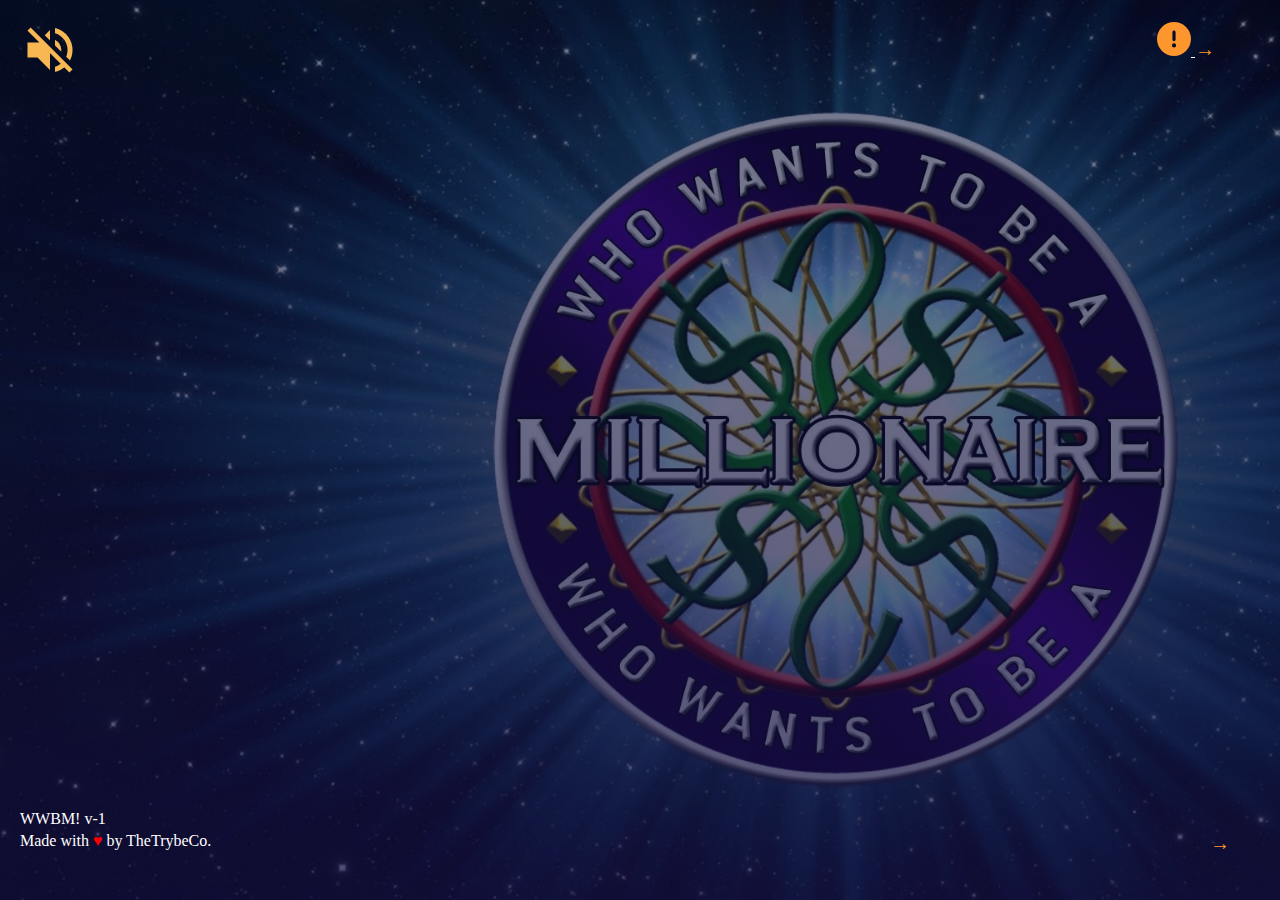
<file: index.html>
<html lang="en">
  <head>
    <meta charset="UTF-8" />
    <meta name="viewport" content="width=device-width, initial-scale=1.0" />
    <link rel="stylesheet" type="text/css" href="assets/css/index.css" />
    <link rel="icon" href="assets/img/logo.png" />
    <title>WWBM</title>
    <style></style>
  </head>

  <body>
    <div class="main">
      <a onclick="playSound()" href="quiz.html">
        <button type="button" id="start">→</button>
    </a>
    </div>
    <div class="btnContain">
      <a title="rules" href="rules.html">
        <button title="button" type="button" class="btn2">
          <svg xmlns="http://www.w3.org/2000/svg" viewBox="0 0 512 512"><path fill="#fd962d" d="M256 512A256 256 0 1 0 256 0a256 256 0 1 0 0 512zm0-384c13.3 0 24 10.7 24 24l0 112c0 13.3-10.7 24-24 24s-24-10.7-24-24l0-112c0-13.3 10.7-24 24-24zM224 352a32 32 0 1 1 64 0 32 32 0 1 1 -64 0z"/></svg>
          </button>
        </a>
        <a onclick="" href="fastest.html">
          <button id="start">→</button>
    </div>
    <p class="wb">WWBM! v-1</p>
    <p class="made">Made with <span class="heart"> &hearts; </span> by TheTrybeCo. </p>
    <audio id="start" src="assets/sound/start.mp3"></audio>
    <audio id="backgroundAudio" src="assets/sound/01 Main Theme.mp3" loop autoplay></audio>

  </body>

  <img onclick="toggleMute" alt="mute" src="assets/img/mdi_mute.png" />
<script>
  function toggleMute() {
    const audio = document.getElementById("backgroundAudio");
    audio.muted = !audio.muted; // Toggle mute on and off
  }

    function playSound() {
      const startAudio = document.getElementById("startAudio");
      startAudio.play();
    }
   
  </script>
</html>
</file>
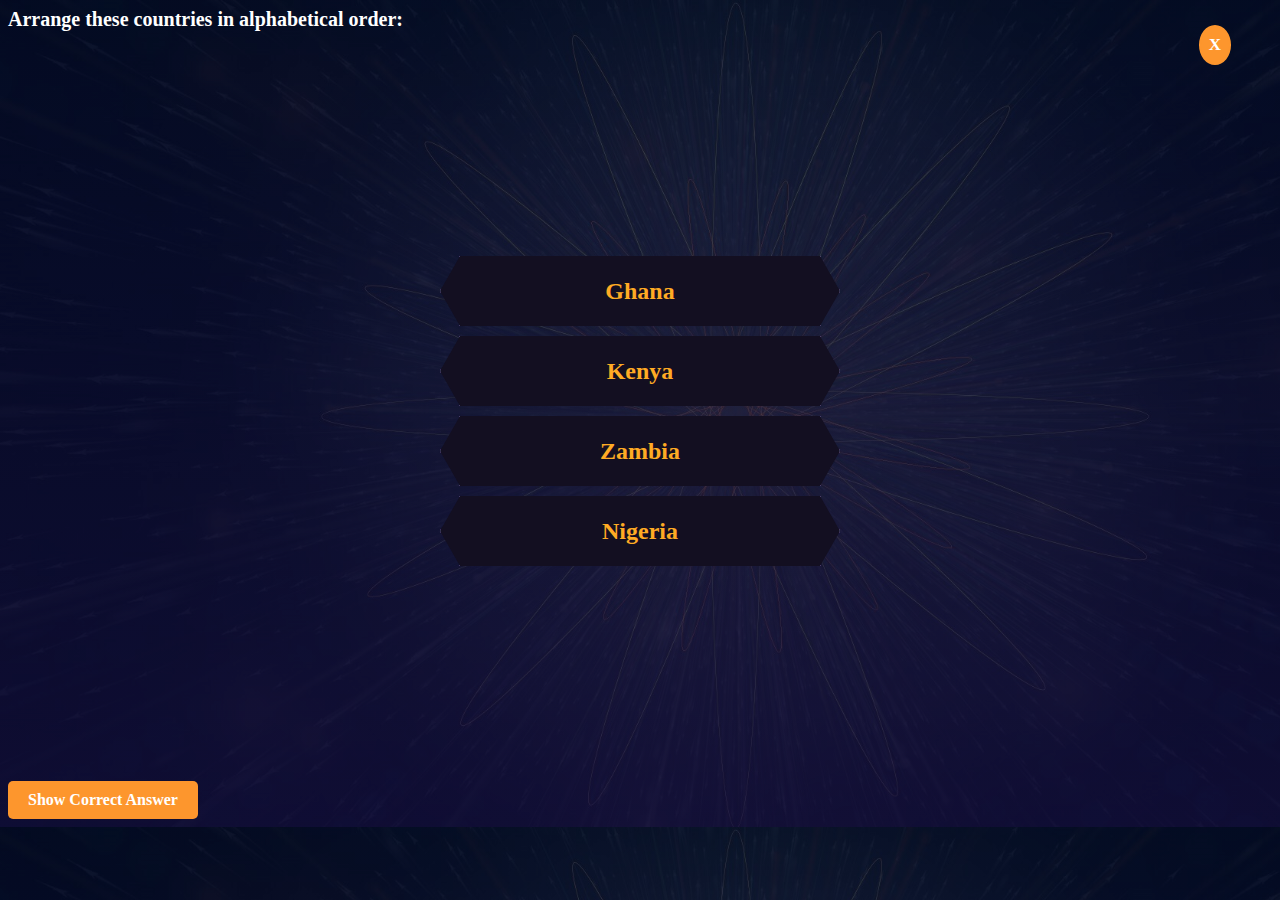
<file: fastest.html>
<!DOCTYPE html>
<html lang="en">
<head>
  <meta charset="UTF-8">
  <meta name="viewport" content="width=device-width, initial-scale=1.0">
  <title>Fastest Finger First</title>
  <link rel="stylesheet" href="assets/css/fastest.css">
  <style>
       .alertClose {
  position: absolute;
  right: 49px;
  top: 25px;
  font-weight: 900;
  padding-top: 0px;
  font-size: 17px;
  color: #ffffff;
  background-color: #fd962d;
  border: 2px solid #fd962d;
  border-radius: 50%;
  padding: 8px 8px;
}
    .question {
      font-size: 20px;
      font-weight: bold;
      margin-bottom: 20px;
    }
    .options {
  display: flex;
  flex-direction: column;
  gap: 10px;
  justify-content: center; /* Vertically center */
  align-items: center; /* Horizontally center */
  height: 80vh; /* Full viewport height */
}
    .ans {
      position: relative;
      width: 400px;
      height: 70px;
      color: #ffab24;
      background-color: #130f21;
      clip-path: polygon(5% 0%, 95% 0%, 100% 50%, 95% 100%, 5% 100%, 0% 50%);
      font-size: 24px;
      font-weight: bold;
      text-align: center;
      line-height: 70px;
      box-shadow: 0 0 15px 5px rgba(72, 171, 224, 0.8),
        0 0 30px 10px rgba(235, 236, 202, 0.8),
        0 0 40px 15px rgba(138, 43, 226, 0.8), 0 0 50px 20px rgba(255, 20, 147, 0.8);
      cursor: pointer;
      transition: all 0.3s ease-in-out;
      opacity: 0;
      transform: translateY(20px);
    }
    .ans.fade-in {
      opacity: 1;
      transform: translateY(0);
      transition: opacity 0.5s ease, transform 0.5s ease;
    }
    #show-answer-btn, #next-question-btn {
      margin-top: 10px;
      padding: 10px 20px;
      font-size: 16px;
      font-weight: bold;
      border: none;
      border-radius: 5px;
      background-color: #fd962d;
      color: white;
      cursor: pointer;
    }
    #show-answer-btn:disabled, #next-question-btn:disabled {
      background-color: #ccc;
      cursor: not-allowed;
    }
  </style>
</head>
<body class="quiz-body">
  <a onclick="playSound()" href="index.html">
    <span class="alertClose">X</span>
  </a>
  <div class="question-container">
    <div id="question" class="question">
      <!-- Question will be dynamically added -->
    </div>
    <div id="options" class="options">
      <!-- Options will be dynamically added -->
    </div>
    <button id="show-answer-btn">Show Correct Answer</button>
    <button id="next-question-btn" style="display: none;">Next Question</button>

    <!-- Audio Element -->
    <audio id="optionSound" src="assets/sound/Four Answers in Order.mp3" ></audio>
    <!-- Audio Element for Question -->
    <audio id="questionSound" src="assets/sound/Fastest Finger First.mp3"loop autoplay></audio>


  </div>
  <script>
    // List of questions
    const questions = [
      {
        question: "Arrange these countries in alphabetical order:",
        correctOrder: ["Ghana", "Kenya", "Nigeria", "Zambia"],
      },
      {
        question: "Arrange these planets from the sun:",
        correctOrder: ["Mercury", "Venus", "Earth", "Mars"],
      },
      {
        question: "Arrange these colors in the order of a rainbow:",
        correctOrder: ["Red", "Orange", "Yellow", "Green"],
      },
      {
        question: "Arrange these numbers in ascending order:",
        correctOrder: ["One", "Two", "Three", "Four"],
      },
    ];
  
    let currentQuestionIndex = 0; // Tracks the current question
    const questionElement = document.getElementById("question");
    const optionsContainer = document.getElementById("options");
    const showAnswerBtn = document.getElementById("show-answer-btn");
    const nextQuestionBtn = document.getElementById("next-question-btn");
    const optionSound = document.getElementById("optionSound");
    const questionSound = document.getElementById("questionSound");
  
    // Function to play the question sound
    function playQuestionSound() {
      questionSound.currentTime = 0; // Ensure it starts from the beginning
      questionSound.play();
    }
  
    // Load a question
    function loadQuestion(index) {
      const questionData = questions[index];
      questionElement.textContent = questionData.question;
      optionsContainer.innerHTML = "";
  
      // Explicitly play the question sound
      playQuestionSound();
  
      // Shuffle options for display
      const shuffledOptions = [...questionData.correctOrder].sort(() => Math.random() - 0.5);
  
      // Create options
      shuffledOptions.forEach(option => {
        const optionElement = document.createElement("div");
        optionElement.className = "ans";
        optionElement.textContent = option;
        optionsContainer.appendChild(optionElement);
  
        // Add fade-in effect
        setTimeout(() => {
          optionElement.classList.add("fade-in");
        }, 50);
      });
  
      // Reset buttons
      showAnswerBtn.disabled = false;
      showAnswerBtn.style.display = "inline-block";
      nextQuestionBtn.style.display = "none";
    }
  
    // Show the correct answer
    showAnswerBtn.addEventListener("click", () => {
      const questionData = questions[currentQuestionIndex];
  
      // Start playing the audio for the options
      optionSound.play();
  
      // When the optionSound finishes, resume questionSound
      optionSound.addEventListener("ended", () => {
        questionSound.play();
      });
  
      // Clear existing options
      optionsContainer.innerHTML = "";
  
      // Add correct options with sound and animation
      questionData.correctOrder.forEach((answer, index) => {
        setTimeout(() => {
          const newOption = document.createElement("div");
          newOption.className = "ans";
          newOption.textContent = answer;
          optionsContainer.appendChild(newOption);
  
          // Add fade-in effect
          setTimeout(() => {
            newOption.classList.add("fade-in");
          }, 50); // Small delay for smooth animation
        }, index * 3000); // 3-second delay between each option
      });
  
      // Disable the show-answer button and enable the next-question button
      showAnswerBtn.disabled = true;
      nextQuestionBtn.style.display = "inline-block";
    });
  
    // Load the next question
    nextQuestionBtn.addEventListener("click", () => {
      currentQuestionIndex++;
      if (currentQuestionIndex < questions.length) {
        loadQuestion(currentQuestionIndex);
      } else {
        questionElement.textContent = "Game Over! No more questions.";
        optionsContainer.innerHTML = "";
        nextQuestionBtn.style.display = "none";
      }
    });
  
    // Initial load
    loadQuestion(currentQuestionIndex);
  </script>
  
  </body>
</html>
</file>
<file: assets/css/index.css>
* {
  margin: 0;
  padding: 0;
  box-sizing: border-box;
  font-family: Inter;
  color: #fff;
}
body {
  background-image: linear-gradient(
      to bottom,
      rgba(4, 11, 49, 0.52),
      rgba(19, 15, 66, 0.73)
    ),
    url("../img/bck.jpg");
  background-size: cover;
  background-position: left;
  padding: 20px;
}
.first {
  max-width: 100vw;
  max-height: 100vh;
}
.main {
  position: absolute;
  bottom: 45px;
  right: 50px;
}
#start {
  color: #fd962d;
  font-size: 20px;
  border: none;
  background-color: #0f0a2000;
  font-weight: 700;
}
.btnContain {
  position: absolute;
  top: 20px;
  right: 65px;
}

.btn2 {
  cursor: pointer;
  border: none;
  width: 34px;
  font-size: 30px;
  background: none;
  height: 38px;
  font-weight: 700;
}

.made {
  color: #ffffff;
  position: absolute;
  bottom: 50px;
}
.wb {
  position: absolute;
  color: #ffffff;
  bottom: 72px;
}
.heart {
  color: #f00;
}
.quiz-body {
  background-image: linear-gradient(
      to bottom,
      rgba(4, 11, 49, 0.52),
      rgba(19, 15, 66, 0.73)
    ),
    url("../img/bckground.jpg");
  background-size: cover;
  background-position: left;
  padding: 20px;
}
.rows {
  display: flex;
  justify-content: space-between;
  width: 100%;
  align-items: flex-start;
}
.rows img {
  cursor: pointer;
}
#mute {
  position: absolute;
  top: 10px;
  left: 10px;
}
.logo {
  width: 320px;
}
.middle {
  display: flex;
  flex-direction: column;
  gap: 18px;

  align-items: center;
  justify-content: space-between;
  height: 90vh;
  width: 100%;
}
.right {
  display: flex;
  flex-direction: column;
  gap: 18px;
  align-items: center;
  justify-content: space-between;
  height: 90vh;
}
.options {
  display: flex;
  position: fixed;
  right: 1.5%;
  top: 10px;
  flex-direction: row;
  gap: 5px;
  align-items: center;
  padding: 20px;
}
.options img {
  width: 60px;
  padding-bottom: 20px;
}
.middle2 {
  display: flex;
  position: fixed;
  right: 1.5%;
  top: 100px;
  flex-direction: column;
  gap: 2px;
  align-items: center;
  border: 2px solid #ed9f339f;
  padding: 10px;
  width: 240px;
  background-color: #100c1f;
}
.middle2 p {
  font-size: 15px;
  font-weight: 700;
  padding: 4px 0px;
  line-height: 20px;
}
.questContain {
  display: flex;
  flex-direction: column;
  gap: 20px;
  align-items: center;
}
.quest {
  background-color: #130f21;
  padding: 10px;
  max-width: 750px;
  width: 100%;
  position: relative;
  height: 100%;
  box-shadow: 0 0 15px 5px rgba(72, 171, 224, 0.8),
    0 0 30px 10px rgba(235, 236, 202, 0.8),
    0 0 40px 15px rgba(138, 43, 226, 0.8), 0 0 50px 20px rgba(255, 20, 147, 0.8);
  clip-path: polygon(5% 0%, 95% 0%, 100% 50%, 95% 100%, 5% 100%, 0% 50%);
  font-size: 20px;
  font-weight: bold;
  text-align: center;
  line-height: 51px;
}
.answerContain {
  /*display: flex;
  width: 900px;
  flex-wrap: wrap;
  gap: 10px;
  align-items: center;
  justify-content: center;*/
  display: grid;
  grid-template-columns: 1fr 1fr;
  gap: 20px;
  margin: 20px auto;
  width: 90%;
  justify-content: center;
  align-items: center;
}
.ans {
  position: relative;
  width: 300px;
  height: 50px;
  background-color: #130f21;
  clip-path: polygon(5% 0%, 95% 0%, 100% 50%, 95% 100%, 5% 100%, 0% 50%);
  font-size: 25px;
  font-weight: bold;
  text-align: center;
  line-height: 50px;
  box-shadow: 0 0 15px 5px rgba(72, 171, 224, 0.8),
    0 0 30px 10px rgba(235, 236, 202, 0.8),
    0 0 40px 15px rgba(138, 43, 226, 0.8), 0 0 50px 20px rgba(255, 20, 147, 0.8);
  cursor: pointer;
  transition: all 0.3s ease-in-out;
}
/*
.pri{
  position: relative;
  
  width: 150px;
  height: 40px;
  background-color: #130f21;
  border: 2px solid #6a93a6;
  clip-path: polygon(5% 0%, 95% 0%, 100% 50%, 95% 100%, 5% 100%, 0% 50%);
  font-size: 18px;
  font-weight: bold;
  text-align: center;
line-height: 40px;
box-shadow: 0 0 10px 2px #00b8ff;
cursor: pointer;
transition: all 0.3s ease-in-out;
}
*/

.ans:hover {
  background-color: #ffab24;
  color: #fff;
}
.ans.active1 {
  background-color: #ffab24;
  color: #fff;
}
.ans.won {
  background-color: green;
  color: #fff;
}
.ans p {
  font-size: 15px;
  color: #fff;
}
.ans span {
  color: #ffab24;
  font-weight: 600;
}
.quest p {
  color: white;
  text-align: center;
}
.prize {
  font-weight: 900;
  color: #eb953f;
}
.prize.special {
  color: #fff;
}
.activePrize {
  border: 1.5px solid #f9c87e;
  width: 100%;
  border-radius: 30px;
}

/* .active{
       background-color: #FD962D;
       color: #fff;
       padding: 8px 20px;
       border-radius: 30px;
   } */
.alertClose {
  position: absolute;
  right: 49px;
  top: 25px;
  font-weight: 900;
  padding-top: 0px;
  font-size: 17px;
  color: #ffffff;
  background-color: #fd962d;
  border: 2px solid #fd962d;
  border-radius: 50%;
  padding: 8px 8px;
}
.ruleBody {
  padding: 50px 200px 30px 200px;
  color: #ffffff;
  width: 100%;
  font-size: 19px;
  align-self: center;
  background-image: linear-gradient(
      to bottom,
      rgb(1, 5, 29),
      rgba(3, 1, 26, 0.911)
    ),
    url("../img/bck.jpg");
  background-size: cover;
  background-position: center;
}
.ruleBody p {
  color: #fd962d;
  font-size: 21px;
  font-family: Verdana, Geneva, Tahoma, sans-serif;
  padding: 20px 0 0 0;
  line-height: 28px;
}
.rule {
  padding: 10px 0 40px 0;
}
footer {
  display: flex;
  align-items: center;
  justify-content: center;
  margin-top: 3rem;
}
footer p {
  font-size: 12px;
}
.hovered {
  background-color: #fd962d;
  color: white;
}
.hovered span {
  color: white;
}
.correct {
  background-color: green;
  color: white;
}
.correct span {
  color: white;
}
.incorrect {
  background-color: red;
  color: white;
}
.incorrect span {
  color: white;
}
.middle2 .prize.active {
  background-color: #f89b3d;
  color: #fff;
  clip-path: polygon(5% 0%, 95% 0%, 100% 50%, 95% 100%, 5% 100%, 0% 50%);
  padding: 4px 60px;
  border-radius: 30px;
  font-weight: bold;
}
.price {
  position: relative;
  width: 300px;
  height: 50px;
  background-color: #ffffff;
  clip-path: polygon(5% 0%, 95% 0%, 100% 50%, 95% 100%, 5% 100%, 0% 50%);
  font-size: 18px;
  font-weight: bold;
  text-align: center;
  line-height: 50px;
  box-shadow: 10px 10px 10px 10px #fd962d;
  cursor: pointer;
  transition: all 0.3s ease-in-out;
}
.price p {
  color: #fd962d;
  text-align: center;
  font-weight: 700;
}

.price,
#next-arrow {
  display: none;
}
.ne #fiftyFiftyLifeline.used {
  background-color: #888; /* Grayed out */
  color: #fff;
  cursor: not-allowed;
  opacity: 0.6;
  text-decoration: line-through; /* Optional: strikes through the text */
}
#phoneTimer {
  font-size: 20px;
  font-weight: bold;
  color: #f00;
  margin-left: 10px;
}
#phoneFriendLifeline.used {
  background-color: #888; /* Grayed out */
  color: #fff;
  cursor: not-allowed;
  opacity: 0.6;
  text-decoration: line-through;
}
#askAudienceLifeline.used {
  background-color: #888; /* Grayed out */
  color: #fff;
  cursor: not-allowed;
  opacity: 0.6;
  text-decoration: line-through;
}
.answerContain .ans p:empty {
  color: transparent;
  padding: 8px 20px; /* Make the text invisible */
}
@keyframes slideIn {
  0% {
    transform: translateX(-100%);
    opacity: 0;
  }
  100% {
    transform: translateX(0);
    opacity: 1;
  }
}

.answerContain .ans {
  opacity: 0; /* Initially hidden */
  transform: translateX(-100%); /* Start off-screen */
  animation: slideIn 0.5s ease-out forwards;
}

.answerContain .ans:nth-child(1) {
  animation-delay: 10s;
}

.answerContain .ans:nth-child(2) {
  animation-delay: 1.9s;
}

.answerContain .ans:nth-child(3) {
  animation-delay: 2.3s;
}

.answerContain .ans:nth-child(4) {
  animation-delay: 4.8s;
}

/* .popup {
       display: none !important; 
       position: absolute;
       top: 6%;
       left: 15%;
       width: 70%;
       height: auto;
       outline: 1px solid #F7B854;
       background-color: #130F21;
       padding: 30px;
       display: flex;
       flex-direction: column;
       align-items: center;
       gap: 20px;
       border-radius: 10px;
   } */

/* .popup.open {
       display: flex !important; 
   } */

/* .popup img {
       width: 60%;
       height: 80%;
       border-radius: 5px;
   } */

/* .popup button {
       padding: 10px 40px;
       background-color: #ffab24;
       border: none;
       border-radius: 30px;
       cursor: pointer;
   } */
</file>
<file: assets/css/fastest.css>
* {
  font-family: Inter;
  color: #fff;
}
.quiz-body {
  background-image: linear-gradient(
      to bottom,
      rgba(4, 11, 49, 0.52),
      rgba(19, 15, 66, 0.73)
    ),
    url("../img/bckground.jpg");
  background-size: cover;
  background-position: left;
}

.ans {
  position: relative;
  width: 400px; /* Increased width */
  height: 70px; /* Increased height */
  font-size: 24px; /* Larger font size */
  line-height: 70px; /* Matches height for proper vertical alignment */
  color: #ffab24;
  background-color: #130f21;
  clip-path: polygon(5% 0%, 95% 0%, 100% 50%, 95% 100%, 5% 100%, 0% 50%);
  font-weight: bold;
  text-align: center;
  box-shadow: 0 0 15px 5px rgba(72, 171, 224, 0.8),
    0 0 30px 10px rgba(235, 236, 202, 0.8),
    0 0 40px 15px rgba(138, 43, 226, 0.8), 0 0 50px 20px rgba(255, 20, 147, 0.8);
  cursor: pointer;
  transition: all 0.3s ease-in-out;
}
</file>
